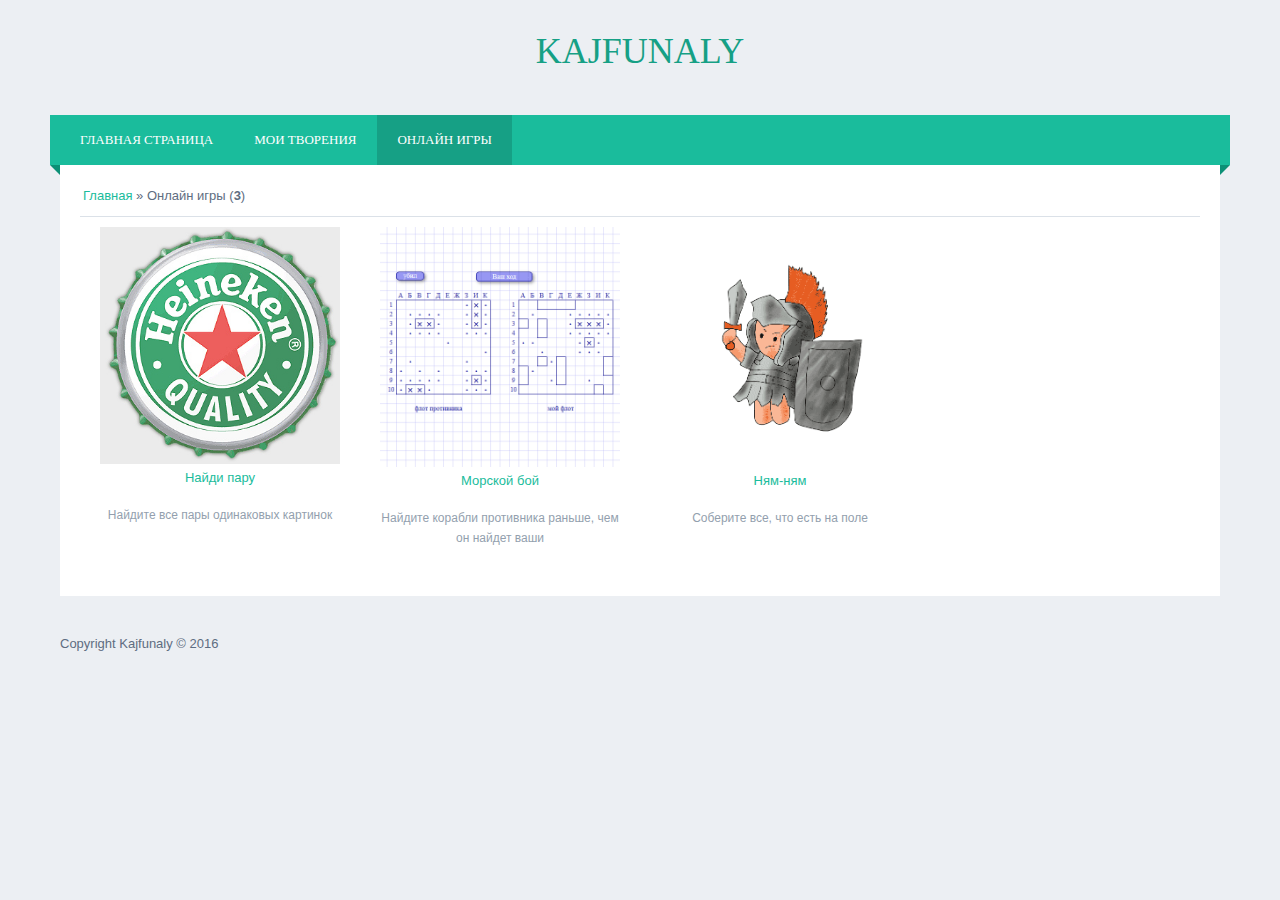
<file: games/index.html>
<!DOCTYPE html>
<html>
<head>
    <meta http-equiv="Content-Type" content="text/html; charset=utf-8"/>
    <meta name="viewport" content="width=device-width,user-scalable=no"/>
    <meta name="keywords" content="kajfunaly, онлайн игры"/>
    <title>Онлайн игры - Kajfunaly</title>
     <link rel='icon' href = '../img/myicon.jpg' type='images/jpg'>
    <link href="../style/globalStyle.css" rel="stylesheet">
</head>
<body>
<header>
    <div class="wrapper">
        <div id="header">
            <div class="head">
                <div id="site-logo">
                    <span class="site">
                        <a href="../index.html" title="Home">Kajfunaly</a>
                    </span>
                </div>
            </div>
            <div class="clr"></div>
            <nav>
                <div id="catmenu">
                    <input type="checkbox" id="hmt" class="check">
                    <label for="hmt">
                        <div class="nav-head over">
                            <div class="icon">
                                <span></span>
                                <span></span>
                                <span></span>
                                <span></span>
                            </div>
                            <a href="#">Navigation</a>
                        </div>
                    </label>
                    <div>
                        <ul>
                            <li>
                                <a href='../index.html'>
                                    <span>Главная страница</span>
                                </a>
                            </li>
                            <li>
                                <a href='../art/index.html'>
                                    <span>Мои творения</span>
                                </a>
                            </li>
                            <li>
                                <a class='ItemA' href='index.html'>
                                    <span>Онлайн игры</span>
                                </a>
                            </li>
                        </ul>
                        <div class="clr"></div>
                    </div>
                </div>
            </nav>
            <div class="clr"></div>
        </div>
    </div>
</header>
<div class="wrapper clrfix">
    <div id="casing">
        <div id="content">
            <section>
                <table>
                    <tr>
                        <td>
                            <a href='../index.html'>Главная</a>
                            &raquo; Онлайн игры (<b>3</b>)
                        </td>
                    </tr>
                </table>
                <hr />
                <div id="allEntries">
                    <ul id="uEntriesList">
                        <li class="uEntryWrap">
                            <div id="entryID1" class="entryBlock">
                                <div>
                                	<div class='imgDiv'>
                                    <a href="pairs.html">
                                        <img alt="" src="img/star.jpg" border="0">
                                    </a>
                                    </div>
                                    <div style="padding:3px 0;">
                                        <a href="pairs.html">Найди пару</a>
                                    </div>
                                    <div class="eDetails">
                                        Найдите все пары одинаковых картинок
                                    </div>
                                </div>
                            </div>
                        </li>
                        <li class="uEntryWrap">
                            <div id="entryID1" class="entryBlock">
                                <div>
                                	<div class='imgDiv'>
                                    <a href="battleship.html">
                                        <img alt="" src="img/battleship.png" border="0">
                                    </a>
                                    </div>
                                    <div style="padding:3px 0;">
                                        <a href="battleship.html">Морской бой</a>
                                    </div>
                                    <div class="eDetails">
                                       Найдите корабли противника раньше, чем он найдет ваши
                                    </div>
                                </div>
                            </div>
                        </li>
                        <li class="uEntryWrap">
                            <div id="entryID1" class="entryBlock">
                                <div>
                                    <div class='imgDiv'>
                                    <a href="njam.html">
                                        <img alt="" src="img/njam.png" border="0">
                                    </a>
                                    </div>
                                    <div style="padding:3px 0;">
                                        <a href="battleship.html">Ням-ням</a>
                                    </div>
                                    <div class="eDetails">
                                       Соберите все, что есть на поле
                                    </div>
                                </div>
                            </div>
                        </li>
                    </ul>
                </div>
            </section>
            <div class="clr"></div>
        </div>

    </div>
</div>
<footer>
    <div id="footer">
        <div class="wrapper">
            <div class="foot">Copyright Kajfunaly &copy; 2016</div>
            <div class="clr"></div>
        </div>
    </div>
</footer>
</body>
</html>
</file>
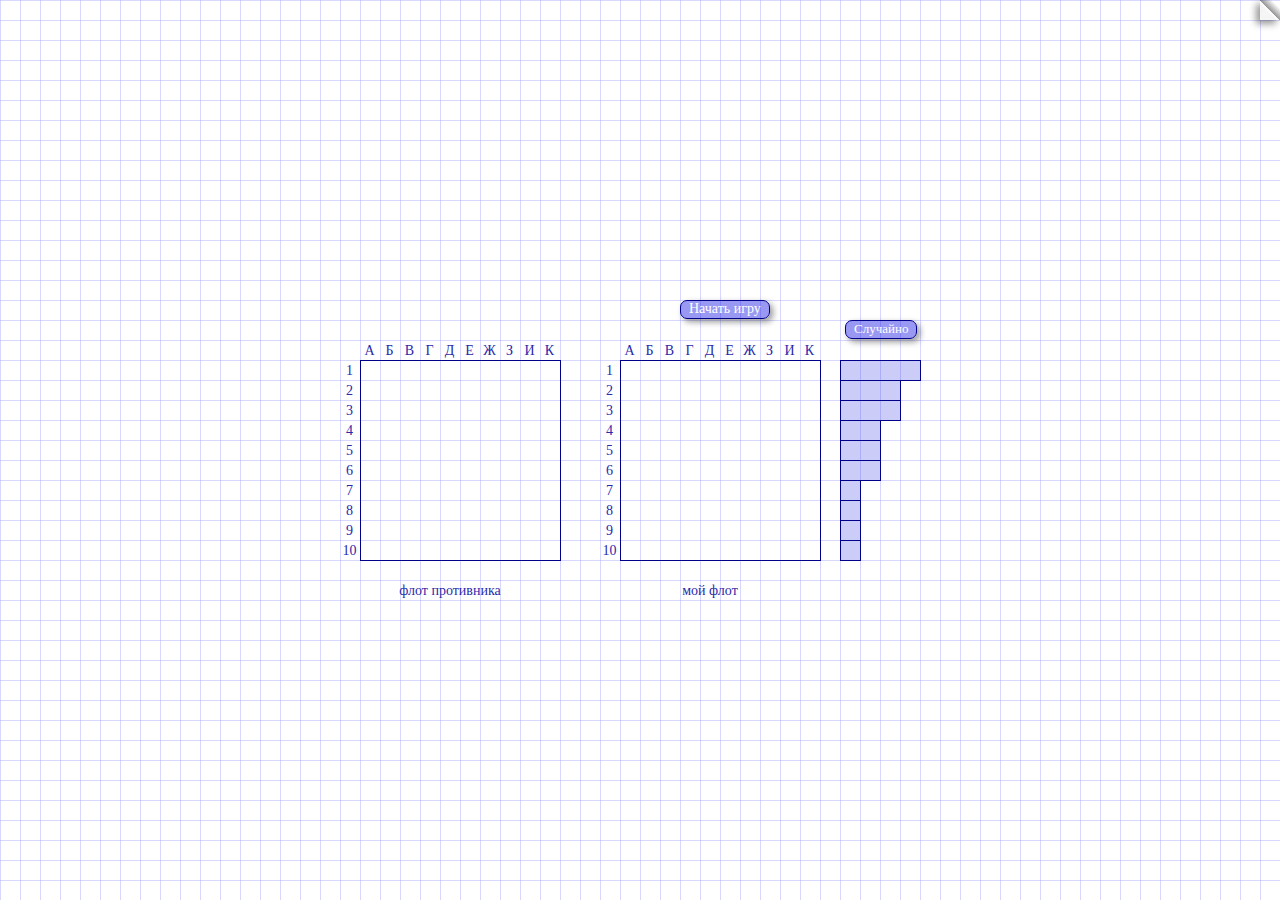
<file: games/battleship.html>
<!DOCTYPE html>
<html>
<head>
    <meta http-equiv="Content-Type" content="text/html; charset=utf-8"/>
    <meta name="viewport" content="width=device-width,user-scalable=no"/>
    <title>Морской бой</title>
    <link rel='icon' sizes="16x16 32x32" href = 'img/battleshipicon.png' type='images/png'>
    <link href="style/battleshipCSS.css" rel="stylesheet">
    <script type = 'text/javascript', src = 'js/battleshipEngine.js'></script>
</head>
<body id='body'>
    <span class='invis'>8)</span>
    <input type="checkbox" id="hmt" class="check">
    <label id ='cross' class="cross" for="hmt">
        <div class='cross1'></div>
        <div class='cross3'></div>
        <div id='cross2' class='cross2'>
            <div class='menu'>
                <div class='newLevel' onclick='newGame()'>Новая игра</div>
                <div class='newLevel' onclick="return location=href='index.html'">Выход</div>
            </div>
        </div>
    </label>
<script type="text/javascript">
var hmt= document.getElementById('hmt');
var cross= document.getElementById('cross');
//cross.ontouchstart= function(e) {
//    e.preventDefault();
//    hmt.checked=!hmt.checked;
//};
var cons = document.createElement("div");
cons.classList.add('cons');
var consPage=document.createElement("div");
var consT=document.createElement("div");
var ok = document.createElement("div");
ok.innerHTML='OK';
ok.classList.add('ok');
ok.onclick=function(){
cons.classList.remove('visible');
};
consPage.appendChild(consT);
consPage.classList.add('consPage');
consPage.appendChild(ok);
cons.appendChild(consPage);
document.body.appendChild(cons);
var body = document.getElementById('body');
var ts = 10;
var amt=10;
var len = [4,3,3,2,2,2,1,1,1,1];
var px=2;
var py=2;
var wc=getWC();
var fleetsArr = drawFleetsArr();
var myFleet;
var fleet1=enemyFleet=new Fleet(ts,fleetsArr,len,'флот противника');
var fleet2=myFleet=new Fleet(ts,fleetsArr,len,'мой флот');
fleet2.fleetArr.classList.add('myFleet');
var buttons=drawButtons(fleetsArr);


</script>
</body>
</html>
</file>
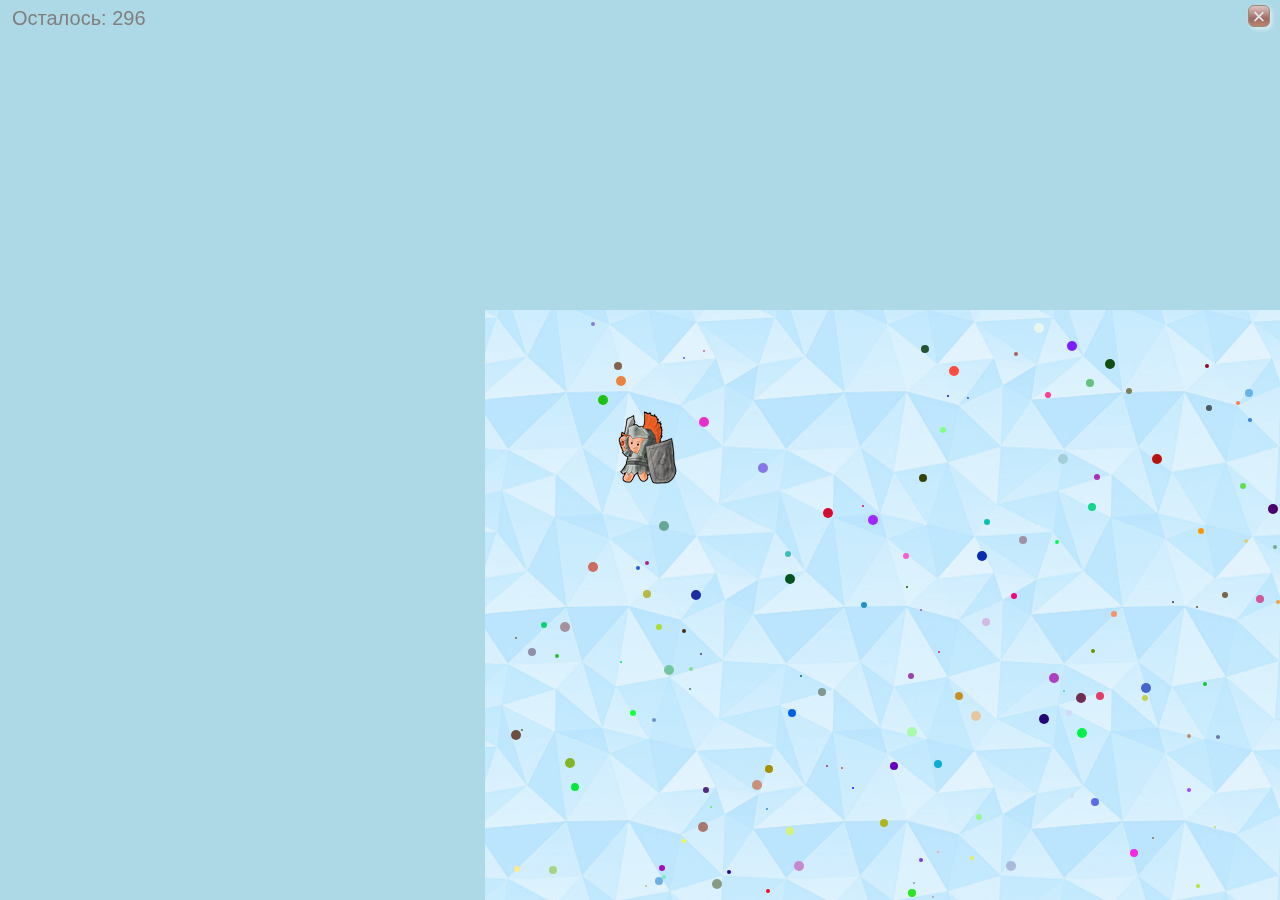
<file: games/njam.html>
<!DOCTYPE html>
<html>
<head>
	<meta http-equiv="Content-Type" content="text/html; charset=utf-8"/>
    <meta name="viewport" content="width=device-width,user-scalable=no"/>
    <meta name="keywords" content="kajfunaly, онлайн игры, найди пару"/>
    <title>Kajfunaly - Ням-ням!</title>
    <link rel='icon' sizes="16x16 32x32" href = 'img/njamicon.png' type='images/png'>
    <script type="text/javascript" src="js/point.js"></script>
</head>
<body>
<style>
	canvas{
		z-index:1!important;
	}
	.cross{
		position:fixed;
		width:22px;
		height:22px;
		top:5px;
		right:10px;
		z-index:2;
		text-align:center;
		border:1px solid #8B592A;
		border-radius:6px;
		background:#EA8677;
		background:-webkit-linear-gradient(bottom, #C94C1B 0%, #9A1F09 36%, #FFB8AC 100%);
		background:-o-linear-gradient(bottom, #C94C1B 0%, #9A1F09 36%, #FFB8AC 100%);
		background:linear-gradient(to top, #C94C1B 0%, #9A1F09 36%, #FFB8AC 100%);
		box-shadow:2px 2px 5px;
		opacity:0.6;
		margin:0;
		-moz-box-sizing:border-box;
    	-webkit-box-sizing:border-box;
    	box-sizing:border-box;
    	color:white;
		font-family: Arial, Helvetica, sans-serif;
		font-size:22px;
		line-height: 0.5em;
		padding-top: 5px;
	}
	.cross:hover{
		opacity:1;
		cursor:pointer;
	}
 </style>
	<script type="text/javascript">
		var cross=document.createElement('div');
		cross.innerHTML='&times';
		cross.classList.add('cross');
		document.body.appendChild(cross);
		cross.onclick=cross.ontouchstart=function(){
			return location=href='index.html'
		};
		var js = new PointJS('2d',400,300,{backgroundColor:'#ADD8E6'});
		var game = js.game;
		var system = js.system;
		var tiles = js.tiles;
		var ms = js.mouseControl;
		var touch = js.touchControl;
		var v2d = js.vector.v2d;
		var p = js.vector.point;
		var log = system.log;
		var random = js.math.random;
		var randomColor = js.colors.randomColor;
		var wh = system.getWH();
		var camera = js.camera;

		system.initFullPage();
		ms.initMouseControl();
		touch.initTouchControl();
		var bg = game.newBackgroundObject({
			x:0,
			y:0,
			w:1112/4,
			h:858/4,
			countX:4,
			countY:4,
			file: 'img/bg3.jpg'
		})
		var crops = [];
        var num = 300;
        for (var n = 0; n < num; n++){
            crops[n] = game.newCircleObject({
                radius:random(1,5),
                x:random(10,bg.w*bg.countX-10),
                y:random(10,bg.h*bg.countY-10),
                fillColor: randomColor(0,255),
            });
        }
		var player = game.newAnimationObject({
			animation: tiles.newImage('img/anim2.png').getAnimation(0,0,440/4,80,4),
			x:100,
			y:100,
			w:110,
			h:80,
			delay:6
		});
		var fx = 0;
		var fy = 0;
		var vse = 0;
		var t = game.newTextObject({
			size: 20,
			text: 'Осталось: ' + num,
			color:'grey'
		})
		game.newLoop('njam',function(){
			game.clear();
			if (crops.length==0 && vse==0){
				alert('Поздравляю!');
				vse = 1;
			}
			bg.draw();
			for (var n in crops){
				crops[n].draw();
			}
			if (touch.isDown())
				var lenx = touch.getPosition().x - player.getPositionC().x
			else if (ms.isDown('LEFT'))
				var lenx = ms.getPosition().x - player.getPositionC().x;
			if (ms.isPress('LEFT')||touch.isPress()){
				fy = 0;
				if (lenx>0)
					fx = 1;
				else
					fx = 0;
			}
			if ((ms.isDown('LEFT')||touch.isDown())&&(lenx>3||lenx<-3)){
				if (lenx > 0){
					if (fx=1)
						fy=0;
					else
						fy=1;
					}
				else {
					if (fx=1)
						fy=1;
					else
						fy=0;
				}
				if (ms.isDown('LEFT'))
					player.rotate(ms.getPosition());
				else
					player.rotate(touch.getPosition());
				player.moveAngle(4);
				player.setFlip(fx,fy);
				player.draw();
			}
			else {
				player.setFlip(fx,fy);
				player.drawFrame(player.frame);
			}
			for (var n in crops){
				var dist = crops[n].getDistanceC(player.getPosition(1));
				if (dist<60){
					crops[n].moveTimeC(player.getPosition(1),40);
			 		if (dist<30){
						crops.splice(n,1);
						num--;
					}
				}
			}
			t.setPositionS(p(10,10));
			t.text = 'Осталось: ' +num;
			t.draw();
			camera.setPositionC(player.getPosition(1));
		});
		game.setLoop('njam');
		game.start();
	</script>
</body>
</html>
</file>
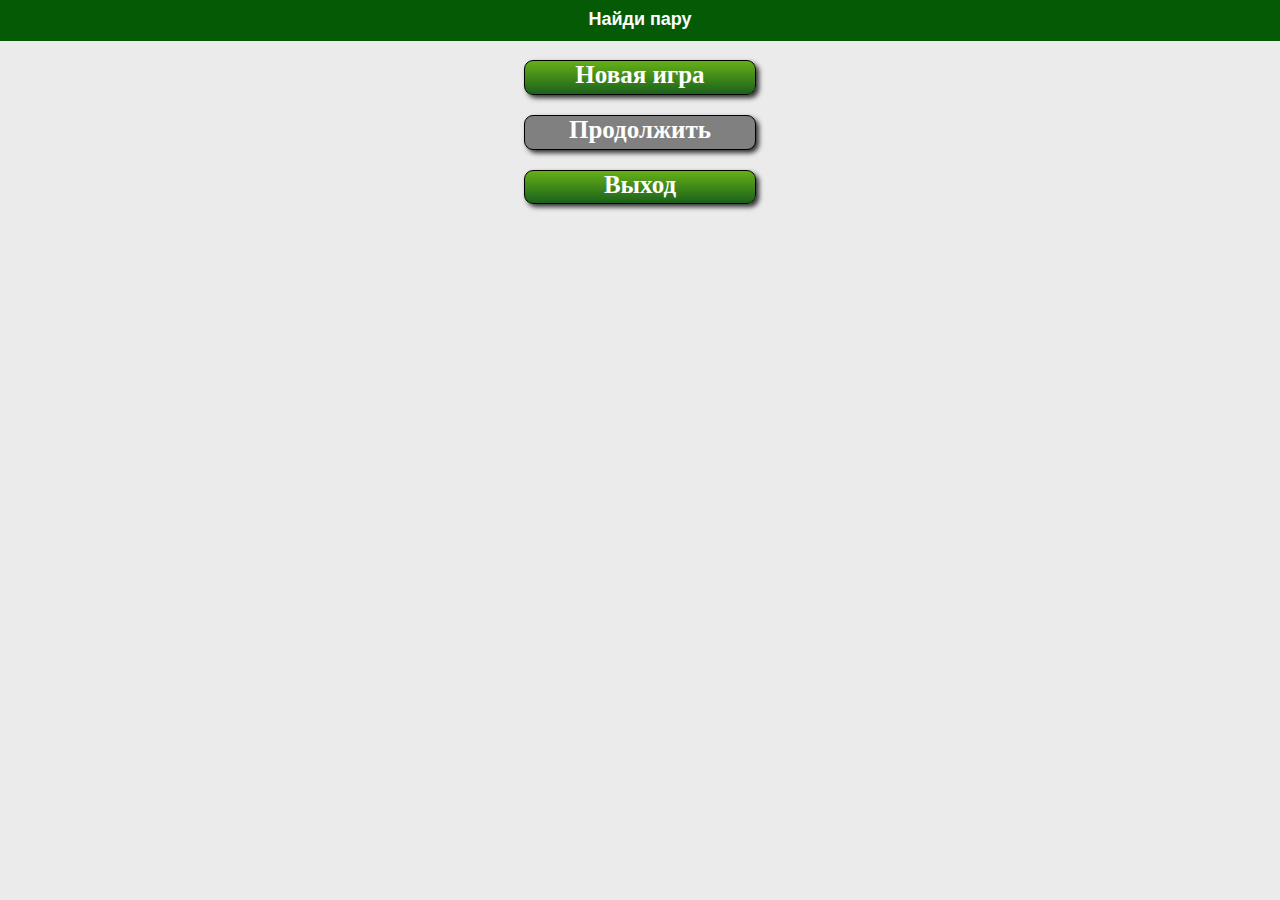
<file: games/pairs.html>
<!DOCTYPE html>
<html>
<head>
    <meta http-equiv="Content-Type" content="text/html; charset=utf-8"/>
    <meta name="viewport" content="width=device-width,user-scalable=no"/>
    <meta name="keywords" content="kajfunaly, онлайн игры, найди пару"/>
    <title>Kajfunaly - Найди пару</title>
    <link rel='icon' sizes="16x16 32x32" href = 'img/pareicon.png' type='images/png'>
    <link href="style/pareCSS.css" rel="stylesheet">
    <script type = 'text/javascript', src = 'js/pareEngine.js'></script>
</head>
<body>
    <div id='menu' class='menu'>
    	<div class = 'header'>Найди пару</div>
        <div class='form'>
            <div id='newLevel' class='button'>Новая&nbsp;игра</div>
            <div id='contin' class='button'>Продолжить</div>
            <div id='exit' class='button'>Выход</div>
        </div>
    </div>
    <div id='nextL' class='nextLevel'>
    	<div id = 'text'>Поздравляю! Попыток:&nbsp;</div>
        <div class='form'>
            <div id='repeat' class='button'>Повторить</div>
            <div id='next' class='button'>Продолжить</div>
        </div>
    </div>
    <input type="checkbox" id="hmt" class="check">
    <label class="cross" for="hmt">&equiv;</label>
    <div class='btn-menu'>
        <div class='form'>
            <div id ='gomenu' class='button'>Меню</div>
            <div id='restart' class='button'>Заново</div>
            <div id='exit2' class='button'>Выход</div>
        </div>
    </div>
    <div class ='preloadedImages photo'></div>
    <div class ='preloadedImages bottle'></div>
<script type="text/javascript">
    var lev1;
    var lev;
    var menu = document.getElementById('menu');
    var newLevel = document.getElementById('newLevel');
    newLevel.onclick=newLevel.ontouchstart=function(e){
    	e.preventDefault();
    	if (lev1) {
            lev1.removeLev();
        }
        startLev(1);
        menu.style.display='none';
    };
    var contin = document.getElementById('contin');
    if (window.localStorage&&localStorage.lev){
    	lev=+localStorage.lev;
        contin.onclick=contin.ontouchstart=function(e){
            e.preventDefault();
            if (lev1===undefined)
                startLev(lev);
            menu.style.display='none';
        };
    }
    else
        contin.style.background='grey';
    var exit = document.getElementById('exit');
    var nextL = document.getElementById("nextL");
    var text = document.getElementById("text");
    var rep = document.getElementById("repeat");
    var next = document.getElementById("next");
    next.onclick=next.ontouchstart=function(e){
        e.preventDefault();
       	if (lev1.lev==cntLev)
            lev=lev1.randLev;
        else
            lev=lev1.lev+1;
        lev1.removeLev();
        startLev(lev);
        nextL.style.display='none';
    };
    var hmt= document.getElementById('hmt');
    hmt.onchange=function(){
        if (lev1.start&&lev1.pause==0)
            lev1.pause=Date.now();
        }
    var gomenu = document.getElementById('gomenu');
    gomenu.onclick=gomenu.ontouchstart=function(e){
        e.preventDefault();
    	hmt.checked=false;
        menu.style.display='block';
    }
    var rep2= document.getElementById('restart');
    rep.onclick=rep2.onclick=rep.ontouchstart=rep2.ontouchstart=function(e){
    	e.preventDefault();
    	hmt.checked=false;
       	lev1.removeLev();
        startLev(lev1.lev);
        nextL.style.display='none';
    };
    var exit2 = document.getElementById('exit2');
    exit.onclick=exit2.onclick=exit.ontouchstart=exit2.ontouchstart=function(e){
    	e.preventDefault();
        return location=href='index.html';
    };
    window.onresize=function(){
        if(lev1) lev1.resize();
    };
//8
    var map11=[
           [7,0,7],
             [0],
        [8,0,0,0,8],
        [8,7.5,7.5,8],
             [0]
    ];
//12
    var map12=[
         [3.5,1,1,3.5],
        [0.5,0,0,0,0.5],
        [0.5,0,0,0,0.5],
         [3.5,0,0,3.5],
             [1,1]
    ];
//14
    var map13=[
        [3,3,3,0,0,0,0,0,0],
             [3,0,0,0],
        [0,0,0,3,0,0,0,0,3],
         [0,0,0,3,0,0,0,3],
          [0,0,0,3,3,3,3],
       [0,0,0,2.5,0,0,0,2.5],
                [0]
    ];
//14
    var map14=[
            [4],
        [0,4,4,0],
        [4,0,0,4],
        [4,0,0,0],
        [0,4,4,0],
        [0,0,0,4],
        [4,0,0,4],
        [0,4,4,0],
           [4]
    ];
//16
    var map15=[
        [0,0.5,0.5,0],
        [0,1,0,0,1,0],
      [0,1,0,0,0.5,1,0],
      [0,1,0.5,1,0,0,0],
       [0,1,0,0,0,0,0],
     [0,1,0.5,0.5,0.5,1],
            [0,0]
    ];
//20
    var map21=[
        [5,5,5,5,5,5],
        [5,0,0,0,0,5],
        [5,0,0,0,0,5],
        [5,5,5,5,5,5],
          [5,0,0,5],
          [5,0,0,5]
    ];
//26
    var map22=[
        [1,1,0,1,1],
        [1,1,0,1,1],
        [1,1,1,1,1],
        [1,1,1,1,1],
        [1,1,0,1,1],
        [1,1,0,1,1]
    ];
//26
    var map23=[
        [1,0,1,1,1,0,1,1,1],
        [1,0,0,0,1,0,0,0,1],
        [1,0,1,1,1,0,0,1,1],
        [1,0,1,0,0,0,0,0,1],
        [1,0,1,1,1,0,1,1,1]
    ];
//28
    var map24=[
       [0,0,3,3,3,3,3,3,3,3,3],
        [0,0,3,3,3,3,3,3,3,3],
           [3,3,3,3,0,0,0],
          [3,3,0,3,0,0,0,0],
         [3,3,0,0,0,0,0,0,0],
        [3,3,0,0,0,0,0,0,0,0]
    ];
//28
    var map25=[
        [1,1,1,0,0,1,0,1,0,0,1,0,1],
        [0,1,0,0,1,1,1,1,1,0,1,0,1],
        [0,1,0,0,0,1,1,1,0,0,1,0,1],
        [1,1,1,0,0,0,1,0,0,0,1,1,1]
    ];
//32
    var map31=[
                [1],
           [0,0,1,1,0,0],
         [1,1,1,1,1,1,1,1],
         [0,1,1,1,1,1,1,0],
         [0,0,1,1,1,1,0,0],
            [1,1,1,1,1],
         [0,1,1,0,0,1,1,0],
          [1,0,0,0,0,0,1]
    ];
//32
    var map32=[
        [0,1,1,0,0,0,1,1,0],
        [1,1,1,1,0,1,1,1,1],
        [1,1,1,1,1,1,1,1,1],
        [0,1,1,1,1,1,1,1,0],
        [0,0,0,1,1,1,0,0,0],
        [0,0,0,0,1,0,0,0,0]
    ];
//34
    var map33=[
          [0,3,3,3,3,3,0],
          [3,3,3,3,3,3,3],
         [3,0,0,3,3,0,0,3],
        [3,2.5,3,3,3,2.5,3],
           [2.5,3,3,2.5],
           [2.5,0,0,2.5],
           [2.5,0,0,2.5],
            [2.5,0,2.5],
                [3]
    ];
//38
    var map34=[
        [1,1,0,0,1,1,0,1,1,0,1,1,0],
        [1,0,1,0,1,0,0,1,0,0,1,0,1],
        [1,1,0,0,1,1,0,1,1,0,1,1,0],
        [1,0,1,0,1,0,0,1,0,0,1,0,1],
        [1,1,0,0,1,1,0,1,1,0,1,0,1]
    ];
//40
    var map35=[
      [0,0,1,1,0,0.5],
      [0,0,1,1,0,0],
          [1,1],
          [1,1],
         [1,1,1],
        [1,1,1,1],
        [1,1,1,1],
        [1,1,1,1],
        [1,1,1,1],
        [1,1,1,1],
        [1,1,1,1],
        [1,1,1,1],
    ];
    var map=[
        map11,map12,map13,map14,map15,
        map21,map22,map23,map24,map25,
        map31,map32,map33,map34,map35
    ];
    var cntLev=map.length;
    var name=[
        'смайлик','круг','тележка','доллар','е',
        'экран','Н','123','пистолет','IvU',
        'звезда','сердце','крик','beer','бутылка'
    ];
    var photo1=[
        [],
        ['url(img/Bottle.png) no-repeat center','70%'],
        ['url(img/1864.jpg) no-repeat center 18%','70%'],
        ['url(img/HeiCan.png) no-repeat 76% 20%','38%']
    ];
    var photo=[
        '',1,3,'','',
        2,'','','','',
        '','','','',''
    ];
    var bg1=['photo','bottle'];
    var bg=[
        1,0,1,0,1,
        0,1,0,1,0,
        0,0,1,1,0
    ];
    var count1=[
        [0,10],[0,20],[10,20],[0,27],[20,36]
    ];
    var count=[
        [4,0],[6,3],[7,2],[7,3],[8,2],
        [10,3],[13,1],[13,3],[14,1],[14,3],
        [16,3],[16,3],[17,1],[18,1],[20,3]
    ];
    var diff=[
        'легкий','легкий','легкий','легкий','легкий',
        'средний','средний','средний','средний','средний',
        'сложный','сложный','сложный','сложный','сложный'
    ];
    var ang=[
        'rd','rd','sq','rd','rd',
        'sq','rd','sq','sq','sq',
        'rd','rd','sq','rd','rd'
    ];
</script>
</body>
</html>
</file>
<file: style/globalStyle.css>
header, nav, footer, section {display:block;}
img,object,iframe,audio,video,table {max-width:100%;}
body {
    background:#eceff3;
    margin:0;
    padding:0;
    font-family:Tahoma,Geneva,sans-serif;
    font-size:13px;
    color:#5e6d81;
}
img,form {border:0;margin:0;}
a,input {outline:none;}
a {
    color:#1abc9c;
    text-decoration:none;
}
a:hover {text-decoration:underline;}
h1,h2, h3, h4, h5, h6 {
    font-weight:normal;
    margin:5px 0;
    padding:0;
}
h1 {font-size:26px;}
h2 {font-size:21px;}
h3 {font-size:19px;}
h4 {font-size:17px;}
h5 {font-size:15px;}
h6 {font-size:13px;}
ul {list-style:none;}
hr {
    clear:both;
    border:none;
    border-bottom:1px solid #dbe1e8;
    padding:10px 0 0;
    margin:0 0 10px;
}
iframe, object, embed {max-width: 100%;}
.clr {clear:both;}
.clrfix:after {
    content:".";
    clear:both;
    display:block;
    height:0;
    font-size:0;
    visibility:hidden
}
.wrapper {
    margin:0 auto;
    padding:0 10px;
    -moz-box-sizing:border-box;
    -webkit-box-sizing:border-box;
    box-sizing:border-box;
}
.site a,#catmenu li a {
    -webkit-transition:all 0.15s ease-out;
    -moz-transition:all 0.15s ease-out;
    -ms-transition:all 0.15s ease-out;
    -o-transition:all 0.15s ease-out;
    transition:all 0.15s ease-out
}
#header {
    padding:30px 0 0;}
.head {
    text-align: center;
    width:100%;
    padding:0 0 33px;
}
.site {
    word-wrap: break-word;
    -ms-word-break: break-word;
    word-break: break-word;
    display: inline-block;
}
.site,.site a {
    font-size:36px;
    text-transform:uppercase;
    color:#16A085;
    font-family: 'Times New Roman', Times, serif;
}
.site a:hover {
    text-decoration:none;
    color:#f27935;
}
#catmenu {
    background:#1abc9c;
    position:relative;
    width:100%;
    padding:0 10px;
    margin:10px 0 0 -10px;
}
#catmenu:before,#catmenu:after {
    content:'';
    width:0;
    display:block;
    position:absolute;
    bottom:-10px;
    height:0;
    border-top:10px solid #0c9076;
    border-left:10px solid transparent;
}
#catmenu:before {left:0;}
#catmenu:after {right:0;}
#catmenu:after {
    border-left:none;
    border-right:10px solid transparent;
}
#catmenu ul,#catmenu li {
    padding:0;
    margin:0;
    list-style:none;
}
#catmenu li {
    padding:0 1px 0 0;
    float:left;
}
#catmenu li a {
    display:inline-block;
    height:50px;
    line-height:50px;
    padding:0 20px;
    text-transform:uppercase;
    font-size:13px;
    color:#fff;
    font-family: Tahoma,Geneva,sans-serif;
    font-family: 'Times New Roman', Times, serif;
}
#catmenu li a:hover,#catmenu li a.ItemA {
    color:#fff;
    background:#16a085;
    text-decoration:none;
}
.check{
    display:none;
}
.nav-head {display:none;}
.nav-head {
    padding:12px 20px;
    position:relative;
    font-size:25px;
    line-height:normal;
    text-transform:uppercase;
    color:#fff;
    cursor:pointer;
    background:#1abc9c;
    font-family:Tahoma,Geneva,sans-serif;
}
.nav-head a {
    color:#fff;
    text-decoration:none;
}
.nav-head .icon {
    position:absolute;
    width:40px;
    right:20px;
    top:14px;
}
.nav-head .icon span {
    display:block;
    height:4px;
    background:#fff;
    margin:2px 0 0;
}
#footer {
    padding:40px 0;
}
.foot {
    float: left;
    width:100%;
}
#content {
    float:left;
    width:100%;
    background:#fff;
    padding:20px;
    -moz-box-sizing:border-box;
    -webkit-box-sizing:border-box;
    box-sizing:border-box;
}
#uEntriesList {
    margin: 0;
    padding: 0;
    list-style: none;
    border-collapse: collapse;
    display:block;
}
#uEntriesList .uEntryWrap {
	float:left;
    width:25%;
    padding:0 20px 20px;
    -moz-box-sizing:border-box;
    -webkit-box-sizing:border-box;
    box-sizing:border-box;
}
#uEntriesList .entryBlock{
	position:relative;
    display:block!important;
}
.entryBlock>div{
    text-align:center;
}
.entryBlock .imgDiv{

}
.entryBlock img{

}
.casing table{
    border:0;
    cellpadding:0;
    cellspacing:0;
    width:100%;
}
.casing td{
    width="80%";
}

#uEntriesList .uphoto {
    width:auto;
    display:block;
    margin:0;
}
#uEntriesList .photo-title {
    height:40px;
    line-height:40px;
    overflow:hidden;
    white-space:normal;
    display:block;
    text-align:center;
    margin-bottom:-5px;
    font-weight:bold;
}
#uEntriesList .photo-block {
    display:block;
    font-family:Tahoma,Geneva,sans-serif;
    font-weight:normal;
    padding:10px;
    -moz-border-radius:0;
    -webkit-border-radius:0;
    border-radius:0;
    -moz-box-shadow:none;
    -webkit-box-shadow:none;
    box-shadow:none;
}
#uEntriesList .ph-wrap,#uEntriesList .ph-tc {
    height:100%;
    width:100%;
    display:block;
    overflow:hidden;
}
#uEntriesList .ph-wrap img {
    display:block;
    padding:0;margin:0;
    border:none;
width:100%;
}
#uEntriesList .ph-data {
    position:relative;
    top:50%;
    margin:-22px 0 0;
}

.eDetails {
    clear:both;
    font-size:12px;
    padding:7px 0!important;
    color:#939fae;
    margin:10px 0 0;
    line-height:170%;
}



/***** Standard 1200px *****/
.wrapper {width:1180px;}
/***** Standard 960px *****/
@media only screen and (max-width:1200px) {
    .wrapper {width:auto;}
}
@media only screen and (max-width: 960px) {
    .head, foot {
        float:none;
        width:auto;
        text-align:center;
        padding:10px 20px;
    }
    .site,.site a {
        font-size:32px;
    }
    #footer {padding:20px 0;}
    .foot {padding-bottom:0;}
    #content {
        float:none;
        width:auto;
    }
    #catmenu {
        text-align:left;
        line-height:normal;
    }
    #catmenu ul {
        display:none;
        background:#1abc9c;
        padding:20px;
        margin:1px 0 0;
    }
    #catmenu li {
        float:none;
        padding:9px 0;
        border-bottom:1px solid #eceff3;
    }
    #catmenu li:first-child a {padding-top:0;}
    #catmenu li a {
        height:auto;
        line-height:normal;
        padding:0;
        font-family:Tahoma,Geneva,sans-serif;
    }
    #catmenu li a:hover,#catmenu li a.ItemA {
        background:none;
        font-weight:bold;
    }
    .nav-head {display:block;}
    .check:checked ~div>ul{
        display:block!important;
    }
    #uEntriesList .uEntryWrap {
        width:50%!important;
    }
}
@media only screen and (max-width: 640px){
    .site,.site a {font-size:28px;}
    #uEntriesList .uEntryWrap {
        width:50%!important;
    }
}
@media only screen and (max-width: 480px) {
    .site,.site a {font-size:24px;}
    #uEntriesList .uEntryWrap {
        width:100%!important;
    }
}
@media only screen and (max-width: 360px) {
    .site,.site a {font-size:22px;}
    .nav-head {
        font-size:19px;
        padding:13px 15px;
    }
    .nav-head .icon {
        position:absolute;
        width:40px;
        right:20px;
        top:12px;
    }
}
@media only screen and (min-width: 961px){

}
</file>
<file: games/style/battleshipCSS.css>
#body {
    margin: 0px;
    padding: 0px;
    background-image: -webkit-linear-gradient(#B2B2FF, transparent 1px),
                    -webkit-linear-gradient(left, #B2B2FF, transparent 1px);
    background-image: -moz-linear-gradient(#B2B2FF, transparent 1px),
                    -moz-linear-gradient(left, #B2B2FF, transparent 1px);
    background-image: -o-linear-gradient(#B2B2FF, transparent 1px),
                    -o-linear-gradient(left, #B2B2FF, transparent 1px);
    background-image: linear-gradient(#B2B2FF, transparent 1px),
                    linear-gradient(90deg, #B2B2FF, transparent 1px);
    background-image: -ms-linear-gradient(top, #B2B2FF 1px, transparent 1.1px),
                    -ms-linear-gradient(left, #B2B2FF 1px, transparent 1.1px);
    background-size: 20px 20px;
    background-position: left top;
    -khtml-user-select: none;
    -ms-user-select: none;
    -webkit-user-select: none;
    -moz-user-select: none;
    user-select: none;
    -webkit-tap-highlight-color: rgba(0,0,0,0);
    -webkit-touch-callout: none;
    tap-highlight-color: rgba(0, 0, 0, 0);
    cursor:default;
    font-family: 'Times New Roman', Times, serif;
    font-size: 14px;
}
.invis{
    opacity: 0;
}
.cons{
    position:absolute;
    z-index:20;
    width:100%;
    height:100%;
    margin:0%;
    display:none;
    text-align:center;
    text-shadow:2px 2px 4px white;
    background-color: rgba(220,220,235,0.25);
}
.consPage{
	display:inline-block;
	position:relative;
	background-color:white;
    background-position: left top;
    width:90%;
    max-width:230px;
    min-height: 130px;
    margin:0 auto;
    top:18%;
    text-align:center;
    font-size: 14px;
    padding:30px 20px 0;
    -moz-box-sizing:border-box;
    -webkit-box-sizing:border-box;
    box-sizing:border-box;
}
.consPage{
    background: -o-linear-gradient(bottom right, #EFEFFF, #EFEFFF 10%, #E5E5FF);
    background: -webkit-gradient(linear, 0% 20%, 0% 92%, from(#EFEFFF), to(#E5E5FF), color-stop(.1,#EFEFFF));
    background: -moz-linear-gradient(0 0 270deg, #EFEFFF, #EFEFFF 10%, #E5E5FF);
    background: linear-gradient(0 0 270deg, #EFEFFF, #EFEFFF 10%, #E5E5FF);
    background: -ms-linear-gradient(bottom right, #EFEFFF, #EFEFFF 10%, #E5E5FF);
    border-top: 1px solid #ccc;
    border-right: 1px solid #ccc;
    border-left: 1px solid #ccc;
    -webkit-box-shadow: 0px 0px 12px rgba(0, 0, 0, 0.2);
    -moz-box-shadow: 0px 0px 12px rgba(0, 0, 0, 0.2);
    box-shadow: 0px 0px 12px rgba(0, 0, 0, 0.2);
}
.consPage:before{
    content: '';
    position:absolute;
    left:0;
    top:0;
    width: 110px;
    height: 20px;
    border-left: 1px dashed rgba(0, 0, 0, 0.1);
    border-right: 1px dashed rgba(0, 0, 0, 0.1);
    background: rgba(0, 0, 0, 0.1);
    background: -o-linear-gradient(left, rgba(0,0,0,0.0), rgba(0,0,0,0.1) 50%, rgba(0,0,0,0.0));
    background: -webkit-gradient(linear, 555% 20%, 0% 92%, from(rgba(0, 0, 0, 0.1)), to(rgba(0, 0, 0, 0.0)), color-stop(.1,rgba(0, 0, 0, 0.2)));
    background: -moz-linear-gradient(555% 0 180deg, rgba(0,0,0,0.1), rgba(0,0,0,0.2) 10%, rgba(0,0,0,0.0));
    background: -ms-linear-gradient(left, rgba(0,0,0,0.0), rgba(0,0,0,0.1) 50%, rgba(0,0,0,0.0));
    border-top: 1px solid #ccc;
    -webkit-box-shadow: 0px 0px 12px rgba(0, 0, 0, 0.2);
    -moz-box-shadow: 0px 0px 12px rgba(0, 0, 0, 0.2);
    box-shadow: 0px 0px 12px rgba(0, 0, 0, 0.2);
    -webkit-transform:translate(-45px,7px)
    skew(10deg,10deg)
    rotate(-50deg);
    -moz-transform:translate(-45px,7px)
    skew(10deg,10deg)
    rotate(-50deg);
    -o-transform:translate(-45px,7px)
    skew(10deg,10deg)
    rotate(-50deg);
    transform:translate(-45px,7px)
    skew(10deg,10deg)
    rotate(-50deg);
}
.consPage:after{
    content: '';
    position:absolute;
    right:0;
    bottom:0;
    width: 110px;
    height: 20px;
    background: rgba(0, 0, 0, 0.1);
   background: -o-linear-gradient(left, rgba(0,0,0,0.0), rgba(0,0,0,0.1) 50%, rgba(0,0,0,0.0));
    background: -webkit-gradient(linear, 555% 20%, 0% 92%, from(rgba(0, 0, 0, 0.1)), to(rgba(0, 0, 0, 0.0)), color-stop(.1,rgba(0, 0, 0, 0.2)));
    background: -moz-linear-gradient(555% 0 180deg, rgba(0,0,0,0.1), rgba(0,0,0,0.2) 10%, rgba(0,0,0,0.0));
    background: -ms-linear-gradient(left, rgba(0,0,0,0.0), rgba(0,0,0,0.1) 50%, rgba(0,0,0,0.0));
    border-left: 1px dashed rgba(0, 0, 0, 0.1);
    border-right: 1px dashed rgba(0, 0, 0, 0.1);
    -webkit-box-shadow: 0px 0px 12px rgba(0, 0, 0, 0.2);
    -moz-box-shadow: 0px 0px 12px rgba(0, 0, 0, 0.2);
    box-shadow: 0px 0px 12px rgba(0, 0, 0, 0.2);
    -webkit-transform: translate(45px,-7px)
    skew(10deg,10deg)
    rotate(-50deg);
    -moz-transform: translate(45px,-7px)
    skew(10deg,10deg)
    rotate(-50deg);
    -o-transform: translate(45px,-7px)
    skew(10deg,10deg)
    rotate(-50deg);
    transform: translate(45px,-7px)
    skew(10deg,10deg)
    rotate(-50deg)
}
.cons.visible{
    display:block;
}
.ok{
	position:relative;
	display:inline-block;
	border:1px solid #00008A;
	padding:2px 5px;
	line-height:1.1em;
	margin-top:35px;
	margin-bottom:20px;
    cursor:pointer;
}
.ok:hover{
    background-color: #EBEBFF;
}
.ok:active{

}
.check{
    display:none;
}

.cross, .cross>div{
	position:fixed;
	z-index:10;
	right:0;
	top:0;
    width:20px;
    height:20px;
    -webkit-transition: width 1s, height 1s, z-index 1s;
            -moz-transition: width 1s, height 1s, z-index 1s;
            -o-transition: width 1s, height 1s, z-index 1s;
    transition:width 1s, height 1s, z-index 1s;
    cursor: pointer;
}
.cross{
    width:30px;
    height:30px;
}
.cross .cross1{
	background-image:-webkit-linear-gradient(bottom left, rgb(245,245,245) 40%, white 45%, rgb(230,230,230) 50%, rgba(0,0,0,.4) 50%, transparent 80%);
	background-image:-moz-linear-gradient(bottom left, rgb(245,245,245) 40%, white 45%, rgb(230,230,230) 50%, rgba(0,0,0,.4) 50%, transparent 80%);
	background-image:-o-linear-gradient(bottom left, rgb(245,245,245) 40%, white 45%, rgb(230,230,230) 50%, rgba(0,0,0,.4) 50%, transparent 80%);
	background-image:linear-gradient(to top right, rgb(245,245,245) 40%, white 45%, rgb(230,230,230) 50%, rgba(0,0,0,.4) 50%, transparent 80%);
	background-image:-ms-linear-gradient(bottom left, rgb(245,245,245) 40%, white 45%, rgb(230,230,230) 50%, rgba(0,0,0,.4) 50%, transparent 80%);
	}
.cross .cross2{
	z-index:7;
	background:transparent;
	box-shadow: -4px 4px 7px rgba(0,0,0,.4);
	overflow:hidden;
}
.cross .cross3{
	z-index:5;
	background-image: -webkit-linear-gradient(#B2B2FF, transparent 1px),
                    -webkit-linear-gradient(left, #B2B2FF, transparent 1px);
    background-image: -moz-linear-gradient(#B2B2FF, transparent 1px),
                    -moz-linear-gradient(left, #B2B2FF, transparent 1px);
    background-image: -o-linear-gradient(#B2B2FF, transparent 1px),
                    -o-linear-gradient(left, #B2B2FF, transparent 1px);
    background-image: linear-gradient(#B2B2FF, transparent 1px),
                    linear-gradient(90deg, #B2B2FF, transparent 1px);
    background-image: -ms-linear-gradient(top, #B2B2FF 1px, transparent 1.1px),
                    -ms-linear-gradient(left, #B2B2FF 1px, transparent 1.1px);
	background-color:white;
	background-size: 20px 20px;
    background-position: right top;
}
.check:checked ~.cross>.cross2{
	z-index:11;
}
.check:checked ~.cross>div{
    width:250px;
    height:250px;
}
.cross2 .menu{
    position:absolute;
    display:block;
    right:20px;
}
.newLevel{
    display:block;
    margin-top: 20px;
    text-align:center;
    height:20px;
    line-height:1.2em;
    width:80px;
    border: 1px solid #00008A;
    -moz-box-sizing:border-box;
    -webkit-box-sizing:border-box;
    box-sizing:border-box;
    color: #2A2AAA;
    padding-bottom: 1px;
    cursor: pointer;
}
.newLevel:hover{
    background-color: #EBEBFF;
}
.newLevel:active{

}
.clr {clear:both;}
.fleetsArr{
    float: left;
}
.fleetArr{
    float: left;
    margin-right: 40px;
    margin-top: 40px;
    margin-bottom: 0px;
    text-align: center;
    color: #2A2AAA;
    font-size: 14px;
    line-height: 1.5em;
    height:260px;
}
.fleetArr .let{
    margin-left: 20px;
}
.fleetArr .num{
    margin-top: 20px;
}
.fleetArr .fleet{
    position: absolute;
    margin-left: 20px;
    border-collapse: collapse;
    border: 1px solid #00008A;
    -moz-box-sizing:border-box;
    -webkit-box-sizing:border-box;
    box-sizing:border-box;
    cursor:pointer;
}
.fleetArr:not(.myFleet) .cell:hover:not(.miss):not(.hit) {
    border-radius: 50%;
    background-color: #EBEBFF;
}
.fleetArr .fleetName{
    margin-top: 240px;
}
.cell{
    float: left;
    width: 20px;
    height: 20px;
    -moz-box-sizing:border-box;
    -webkit-box-sizing:border-box;
    box-sizing:border-box;
    -webkit-transition: top 0.2s, left 0.2s;
            -moz-transition: top 0.2s, left 0.2s;
            -o-transition: top 0.2s, left 0.2s;
    transition:top 0.2s, left 0.2s;
    padding-right: 1px;
    padding-bottom: 1px;
    background-clip: content-box;
}
.cell.lastCellX{padding-right: 0;}
.cell.lastCellY{padding-bottom: 0;}
.cell.miss{
    font-family:Arial, sans-serif;
    border-radius:50%;
}
.cell.miss:before{
    position:relative;
    content:'\2022';
    font-size: 14px;
    top:-1px;
}
.cell.hit{
    font-family:Arial, sans-serif;
    border-radius:50%;
}
.cell.hit:before{
    position:relative;
    content:"\d7";
    font-size:22px;
}
@-webkit-keyframes fire{
	0%{
        -webkit-transform:scale(0);
        background:transparent;
    }
    30% {
        -webkit-transform:scale(0.95);
        background:rgba(0,0,200,0.2);
    }
    100%{
        -webkit-transform:scale(1);
        background:transparent;
    }
}
@-moz-keyframes fire{
	0%{
        -moz-transform:scale(0);
        background:transparent;
    }
    30% {
        -moz-transform:scale(0.95);
        background:rgba(0,0,200,0.2);
    }
    100%{
        -moz-transform:scale(1);
        background:transparent;
    }
}
@-o-keyframes fire{
	0%{
        -o-transform:scale(0);
        background:transparent;
    }
    30% {
        -o-transform:scale(0.95);
        background:rgba(0,0,200,0.2);
    }
    100%{
        -o-transform:scale(1);
        background:transparent;
    }
}
@keyframes fire{
	0%{
        transform:scale(0);
        background:transparent;
    }
    30% {
        transform:scale(0.95);
        background:rgba(0,0,200,0.2);
    }
    100%{
        transform:scale(1);
        background:transparent;
    }
}
.cell.fire{
	-webkit-animation:fire 1s ease-in-out;
	-moz-animation:fire 1s ease-in-out;
	-o-animation:fire 1s ease-in-out;
    animation:fire 1s ease-in-out;
}
.fleetArr .myShipsArr{
    position: absolute;
    width: 302px;
    height: 200px;
    display: block;
    float: left;
    margin-top: 20px;
    margin-left: 20px;
    z-index:4;
}
.myShipsArr .ship{
    position: absolute;
    display: none;
    margin-left: 220px;
    background: rgba(0,0,225,.2);
    border: 1px solid #00008A;
    border-collapse: collapse;
    -moz-box-sizing:border-box;
    -webkit-box-sizing:border-box;
    box-sizing:border-box;
    cursor:pointer;
}
.myFleet .myShipsArr .ship{
    display:block;
}
.fined.ship, .startGame .hod{
	display:block!important;
}
.startGame .myShipsArr{
	z-index:0;
}
.startGame .ship{
	background-color: transparent;
}
.ship .cell{
    height: 19px;
    width: 20px;
}
.vh .cell{
    float: none;
    width: 19px;
    height: 20px;
}
.cell.lastCellX{width: 19px;}
.cell.lastCellY{height: 19px;}
.start, .rand, .state, .hod{
    position: absolute;
    display:block;
    z-index: 3;
    padding: 0px 8px 1px;
    background: rgba(0,0,225,.4);
    color: white;
    border: 1px solid #00008A;
    border-radius:7px;
    box-shadow: 3px 3px 6px rgba(0,0,0,.4);
    text-align: center;
    cursor:pointer;
    -moz-box-sizing:border-box;
    -webkit-box-sizing:border-box;
    box-sizing:border-box;
}
.start{
    margin-left:340px;
}
.start:active, .rand:active{
    background: rgba(0,0,225,.5);
    box-shadow: 1px 1px 6px rgba(0,0,0,.4);
}
.hod{
	margin-left:190px;
	width:120px;
	display:none;
}
.rand{
    margin-left:505px;
    margin-top: 20px;
    font-size: 13px;
}
.state{
    margin-left:20px;
    margin-top: -60px;
    line-height:1.1em;
    display:none;
    width: 60px;
}
.myFleet .state{
    margin-left:160px;
}
.startGame .start, .startGame .rand{
    display:none;
}

@media only screen and (max-width: 640px) and (min-height: 640px){
    .fleetArr{
        clear:both;
        margin-bottom: -20px;
    }
    .start{
        margin-left:75px;
       }
    .hod{
        margin-left:60px;
    }
    .rand{
        margin-left:245px;
        margin-top: 300px;
        font-size: 13px;
    }
    .state, .myFleet .state{
        margin-left:240px;
        margin-top: -40px;
    }
}

@media only screen and (max-width: 380px) and (max-height: 380px), (max-width: 320px) and (min-height: 320px) {
	#body, .cross .cross3 {
        background-size: 10px 10px;
        font-size: 8px;
    }
    .cross2 .menu{
        right:10px;
    }
    .check:checked ~.cross>div{
        width:130px;
        height:130px;
    }
    .newLevel{
        margin-top: 10px;
        height:10px;
        width:50px;
        font-size: 8px;
        line-height:1.1em;
    }
    .consPage{
        font-size: 10px;
    }
    .fleetArr{
        margin-right: 20px;
        margin-top: 20px;
        margin-bottom: -0px;
        font-size: 8px;
        height:130px;
    }
    .fleetArr .let, .fleetArr .fleet{
        margin-left: 10px;
    }
    .fleetArr .num{
        margin-top: 10px;
    }
    .fleetArr .fleetName{
        margin-top: 120px;
    }
    .cell{
        width: 10px;
        height: 10px;
    }
    .cell.hit:before{
        font-size:13px;
        top:-2px;
        left:-0px;
    }
    .cell.miss:before{
        font-size: 8px;
    }
    .fleetArr .myShipsArr{
        width: 152px;
        height: 100px;
        margin-top: 10px;
        margin-left: 10px;
    }
    .myShipsArr .ship{
        margin-left: 110px;
    }
    .ship .cell{
        height: 9px;
        width: 10px;
    }
    .vh .cell{
        width: 9px;
        height: 10px;
    }
    .cell.lastCellX{width: 9px;}
    .cell.lastCellY{height: 9px;}
    .start, .rand, .hod, .state{
        border-radius:4px;
        padding: 0;
        padding-bottom: 1px;
    }
    .start{
        width: 60px;
        margin-left:161px;
    }
    .hod{
    	margin-left:85px;
        width: 80px;
	}
    .rand{
        margin-left:250px;
        margin-top: 10px;
        font-size: 7px;
        width: 40px;
    }
    .state{
        margin-left:10px;
        margin-top:-30px;
        font-size: 8px;
        width: 30px;
    }
    .myFleet .state{
        margin-left:80px;
    }
}

@media only screen and (max-width: 320px) and (min-height: 320px), (max-width: 300px) and (max-height: 320px){
    .fleetArr{
        clear:both;
        margin-bottom: -10px;
    }
    .start {
        margin-left:30px;
    }
    .hod{
        margin-left:20px;
    }
    .rand{
        margin-left:120px;
        margin-top: 150px;
    }
    .state, .myFleet .state{
        margin-left:120px;
        margin-top: -20px;
    }
}

@media only screen and (max-width: 470px) and (min-width: 380px) and (max-height: 470px), (max-width: 380px) and (min-height: 380px){
    #body, .cross .cross3 {
        background-size: 12px 12px;
        font-size: 8px;
    }
    .cross2 .menu{
        right:12px;
    }
    .check:checked ~.cross>div{
        width:160px;
        height:160px;
    }
    .newLevel{
        margin-top: 12px;
        height:12px;
        width:60px;
        font-size: 9px;
        line-height:1.1em;
    }
    .consPage{
        font-size: 12px;
    }
    .fleetArr{
        margin-right: 24px;
        margin-top: 24px;
        margin-bottom: -0px;
        font-size: 8px;
        height:156px;
    }
    .fleetArr .let, .fleetArr .fleet{
        margin-left: 12px;
    }
    .fleetArr .num{
        margin-top: 12px;
    }
    .fleetArr .fleetName{
        margin-top: 144px;
    }
    .cell{
        width: 12px;
        height: 12px;
    }
    .cell.hit:before{
        font-size:15px;
        top:-0px;
        left:-0px;
    }
    .cell.miss:before{
        font-size: 9px;
    }
    .fleetArr .myShipsArr{
        width: 182px;
        height: 120px;
        margin-top: 12px;
        margin-left: 12px;
    }
    .myShipsArr .ship{
        margin-left: 132px;
    }
    .ship .cell{
        height: 11px;
        width: 12px;
    }
    .vh .cell{
        width: 11px;
        height: 12px;
    }
    .cell.lastCellX{width: 11px;}
    .cell.lastCellY{height: 11px;}
    .start, .rand, .hod{
        border-radius:5px;
        padding: 0;
        padding-bottom: 1px;
    }
    .start{
        margin-left:199px;
        width:60px;
    }
    .hod{
        margin-left:114px;
        width: 84px;
    }
    .rand{
        margin-left:300px;
        margin-top: 12px;
        font-size: 8px;
        width: 48px;
    }
    .state{
        margin-left:12px;
        margin-top:-36px;
        font-size: 8px;
        width: 36px;
    }
    .myFleet .state{
        margin-left:96px;
    }
}

@media only screen and (max-width: 380px) and (min-height: 380px){
    .fleetArr{
        clear:both;
        margin-bottom: -12px;
    }
    .start{
        margin-left:44px;
    }
    .hod{
        margin-left:30px;
    }
    .rand{
        margin-left:144px;
        margin-top: 180px;
    }
    .state, .myFleet .state{
        margin-left:144px;
        margin-top: -24px;
    }
}

@media only screen and (max-width: 640px) and (min-width: 470px) and (max-height: 640px), (max-width: 470px) and (min-height: 470px) {
    #body, .cross .cross3 {
        background-size: 15px 15px;
        font-size: 11px;
    }
    .cross2 .menu{
        right:15px;
    }
    .check:checked ~.cross>div{
        width:220px;
        height:220px;
    }
    .newLevel{
        margin-top: 15px;
        height:15px;
        width:75px;
        font-size: 12px;
        line-height:1.1em;
    }
    .consPage{
        font-size: 14px;
    }
    .fleetArr{
        clear:none;
        margin-right: 30px;
        margin-top: 30px;
        margin-bottom: 0px;
        font-size: 12px;
        height:195px;
    }
    .fleetArr .let, .fleetArr .fleet{
        margin-left: 15px;
    }
    .fleetArr .num{
        margin-top: 15px;
    }
    .fleetArr .fleetName{
        margin-top: 180px;
    }
    .cell{
        width: 15px;
        height: 15px;
    }
    .cell.hit:before{
        font-size:23px;
        top:-2px;
        left: -0px;
    }
    .cell.miss:before{
        font-size: 12px;
    }
    .fleetArr .myShipsArr{
        width: 227px;
        height: 150px;
        margin-top: 15px;
        margin-left: 15px;
    }
    .myShipsArr .ship{
        margin-left: 165px;
    }
    .ship .cell{
        height: 14px;
        width: 15px;
    }
    .vh .cell{
        width: 14px;
        height: 15px;
    }
    .cell.lastCellX{width: 14px;}
    .cell.lastCellY{height: 14px;}
    .start, .rand, .hod{
        border-radius:6px;
        padding: 0;
        padding-bottom: 1px;
    }
    .start{
        margin-left:246px;
        width: 77px;
    }
    .hod{
        margin-left:135px;
        width: 105px;
    }
    .rand{
        margin-left:375px;
        margin-top: 15px;
        font-size: 10px;
        width: 60px;
    }
    .state{
        margin-left:15px;
        margin-top:-45px;
        font-size: 11px;
        width: 60px;
    }
    .myFleet .state{
        margin-left:105px;
    }
}

@media only screen and (max-width: 470px) and (min-height: 470px) {
    .fleetArr{
        clear:both;
        margin-bottom: -15px;
    }
    .start{
        margin-left:51px;
    }
    .hod{
        margin-left:37px;
    }
    .rand{
        margin-left:180px;
        margin-top: 225px;
        font-size: 10px;
    }
    .state, .myFleet .state{
        margin-left:180px;
        margin-top: -30px;
    }
}

@media only screen and (max-width: 300px) and (max-height: 320px){
    body{overflow:  scroll;}
}

  /*
@media only screen and (max-width: 1200px) {
       #body {
    background-size: 17px 17px;
    font-size: 13px;
    }
    .fleetArr{
    margin-right: 17px;
    margin-top: 17px;
    margin-bottom: -0px;
    font-size: 13px;
    }
    .fleetArr .let{
    margin-left: 17px;
}
.fleetArr .num{
    margin-top: 17px;
}
    .fleetArr .fleet{
    margin-left: 17px;
}
.fleetArr .fleetName{
    margin-top: 204px;
}
    .cell{
    width: 17px;
    height: 17px;
    }

    .fleetArr .myShipsArr{
    width: 257px;
    height: 170px;
    margin-top: 17px;
    margin-left: 17px;
}
    .myShipsArr .ship{
    margin-left: 187px;
    }
    .ship .cell{
    height: 16px;
    width: 17px;
}
.vh .cell{
    width: 16px;
    height: 17px;
}
.cell.lastCellX{width: 16px;}
.cell.lastCellY{height: 16px;}
.start, .rand{
    border-radius:6px;
    margin-left:273px;
    padding: 0px 5px 1px;
}
.rand{
    margin-left:425px;
    margin-top: 17px;
    font-size: 11px;
}
    }
    */
</file>
<file: games/style/pareCSS.css>
html{
            background-color: #EBEBEB;
        }
        body{
            margin:0;
            -moz-user-select: none;
            -khtml-user-select: none;
            -webkit-user-select: none;
            user-select: none;
        }
        .menu, .nextLevel{
            position: fixed;
            display: none;
            width:100%;
            height: 100%;
            z-index: 4;
            background-color: #EBEBEB;
            padding:30px 0;
            line-height: 1.15em;
            font-size:35px;
            font-weight:bolder;
            text-align: center;
            color:#00541E;
            cursor:default;
        }
        .menu{
            display: block;
            z-index: 10;
            font-size:25px;
        }
        .nextLevel{
            padding:20px 0;
        }
        .header{
            position:absolute;
            top: 0px;
            width:100%;
            background-color: #055B05;
            padding:5px 0 7px;
            font-family: Arial, Helvetica, sans-serif;
            font-size:18px;
            color:white;
            cursor:default;
        }
        .head{
            position:absolute;
            top: 0px;
            width:100%;
            text-align: center;
            padding:5px 0px 7px;
            font-family: Arial, Helvetica, sans-serif;
            font-size:18px;
            color: #00541E;
            opacity:0;
            -webkit-transition: opacity 1s linear;
            -moz-transition: opacity 1s linear;
            -o-transition: opacity 1s linear;
            transition:opacity 1s linear;
            cursor:default;
        }
        .head span{
            padding:5px 10px 7px;
        }
        .form{
            position:relative;
            display: inline-block;
            margin-top:10px;
        }
        .btn-menu .form{
            margin-top:20px;
            float:right;
        }
        .button{
            display: block;
            width:170px;
            margin: 20px 30px;
            padding:0 30px 4px;
            cursor: pointer;
            border: 1px solid black;
            border-radius: 9px;
            box-shadow: 3px 3px 5px rgba(0,0,0,0.8);
            background: #1B611C;
            background: -webkit-gradient(linear, left top, left bottom, from(#65B016), to(#1B611C));
            background: -moz-linear-gradient(top, #65B016, #1B611C);
            background: -o-linear-gradient(top,  #65B016,  #1B611C);
            background: -ms-linear-gradient(top,  #65B016,  #65B016);
            background: linear-gradient(to bottom, #65B016 0%, #1B611C 100%);
            font-size:25px;
            text-decoration:none;
            color:#FEFEFE;
        }
        .nextLevel .button{
            display: inline-block;
            line-height:1.2em;
            border-radius: 7px;
            width:155px;
            padding:0 7px 4px;
            margin: 15px 30px;
            font-size:22px;
        }
        .btn-menu .button{
            width:110px;
            margin: 12px 10px;
            padding:0 4px;
            border-radius: 6px;
            font-size:18px;
            text-align: center;
        }
        .button:active{
            -moz-transform: scale(0.97);
            -ms-transform: scale(0.97);
            -webkit-transform: scale(0.97);
            -o-transform: scale(0.97);
            transform:scale(0.97);
            text-decoration: none;
        }
        .newLevel{
            display: block;
        }
        @-webkit-keyframes fadeIn {
            0% {-webkit-transform: scale(0);opacity: 0.0;}
            60% {-webkit-transform: scale(1.2);}
            85% {-webkit-transform: scale(0.9);opacity: 1;}
            100% {-webkit-transform: scale(1);opacity: 1;}
        }
        @-moz-keyframes fadeIn {
            0% {
                -moz-transform: scale(0);
                opacity: 0.0;
            }
            60% {-moz-transform: scale(1.2);}
            85% {
                -moz-transform: scale(0.9);
                opacity: 1;
            }
            100% {
                -moz-transform: scale(1);
                opacity: 1;
            }
        }
        @-o-keyframes fadeIn {
            0% {
                -o-transform: scale(0);
                opacity: 0.0;
            }
            60% {-o-transform: scale(1.2);}
            85% {
                -o-transform: scale(0.9);
                opacity: 1;
            }
            100% {
                -o-transform: scale(1);
                opacity: 1;
            }
        }
        @keyframes fadeIn {
            0% {
                transform: scale(0);
                opacity: 0.0;
            }
            60% {transform: scale(1.2);}
            85% {
                transform: scale(0.9);
                opacity: 1;
            }
            100% {
                transform: scale(1);
                opacity: 1;
            }
        }
        @-webkit-keyframes opac{
            0%{opacity: 0; }
            100%{opacity: 1; }
        }
        @-moz-keyframes opac{
            0%{opacity: 0; }
            100%{opacity: 1; }
        }
        @-o-keyframes opac{
            0%{opacity: 0; }
            100%{opacity: 1; }
        }
        @keyframes opac{
            0%{opacity: 0; }
            100%{opacity: 1; }
        }
        .dd{
            position: absolute;
            border: 0px solid grey;
            border-radius: 9px;
            z-index: 1;
            -webkit-animation: opac 1s ease-in;
            -moz-animation: opac 1s ease-in;
            -o-animation: opac 1s ease-in;
            animation: opac 1s ease-in;
        }
        .pare{
            position: absolute;
            z-index: 2;
            margin-right: 5px;
            margin-bottom:5px;
            box-shadow: 3px 3px 5px black;
            background-size: auto 500px;
            background-position: -0px 0;
            cursor: pointer;
            -webkit-transition: -webkit-transform 0.5s, opacity 0.8s;
            -moz-transition: -moz-transform 0.5s, opacity 0.8s;
            -o-transition: -o-transform 0.5s, opacity 0.8s;
            transition: transform 0.5s, opacity 0.8s;
        }
        .scale{
            -webkit-animation:fadeIn 2s ease-in-out;
            -moz-animation:fadeIn 2s ease-in-out;
            -o-animation:fadeIn 2s ease-in-out;
            animation:fadeIn 2s ease-in-out;
            -webkit-animation-play-state: paused;
            -moz-animation-play-state: paused;
            -o-animation-play-state: paused;
            animation-play-state: paused;
            -webkit-transition: transform 0s, opacity 0s;;
            -moz-transition: transform 0s, opacity 0s;
            -o-transition: transform 0s, opacity 0s;
            transition: transform 0s, opacity 0s;
        }
        @-webkit-keyframes rot {
            from {-webkit-transform:scaleX(1);}
            to {-webkit-transform:scaleX(0);}
        }
        @-moz-keyframes rot {
            from {-moz-transform:scaleX(1);}
            to {-moz-transform:scaleX(0);}
        }
        @-o-keyframes rot {
            from {-o-transform:scale(1,1);}
            to {-o-transform:scale(1,1);}
        }
        @keyframes rot {
            from {transform:scale(1,1);}
            to {transform:scale(0,1);}
        }
        .rot{
            -webkit-animation:rot 0.25s ease-in-out 2 alternate;
            -moz-animation:rot 0.25s ease-in-out 2 alternate;
            -o-animation:rot 0.25s ease-in-out 2 alternate;
            animation:rot 0.25s ease-in-out 2 alternate;
            -webkit-transition: background-position 0.2s step-end;
            -moz-transition: background-position 0.2s step-end;
            -o-transition: background-position 0.2s step-end;
            transition: background-position 0.2s step-end;
        }
        .photo{
            background: url(../img/BB_sprites_ph2.png) no-repeat;
        }
        .bottle{
            background: url(../img/BB_sprites2.png) no-repeat;
        }
        .sq{
            border-radius: 7px;
        }
        .rd{
            border-radius: 50%;
        }
        .cross{
            position:fixed;
            top:7px;
            right:7px;
            z-index:3;
            margin:0;
            cursor: pointer;
            font-size:30px;
            line-height:0.5em;
            font-weight:bolder;
            color:#00541E;
        }
        .check{
            display:none;
        }
        .btn-menu{
            position:fixed;
            width:100%;
            height: 100%;
            right:-110%;
            z-index:2;
            -webkit-transition: right .3s ease-out;
            -moz-transition: right .3s ease-out;
            -o-transition: right .3s ease-out;
            transition: right .3s ease-out;
        }
        .check:checked ~.btn-menu{
            right:0;
        }
        .timer-container {
            position: fixed;
            top: 5px;
            left: 5px;
            width: 30px;
            height: 30px;
            background: #BDE2E0;
            border-radius: 50%;
            border: 7px solid #D7695A;
            box-shadow: inset 0 0 5px rgba(0,0,0,.5);
            color: white;
            text-align: center;
            font-weight: bold;
            font-size: 25px;
            line-height: 30px;
            padding:5px;
            overflow: hidden;
            -webkit-transition: opacity 1s linear;
            -moz-transition: opacity 1s linear;
            -o-transition: opacity 1s linear;
            transition:opacity 1s linear;
            z-index:3;
        }
        @-webkit-keyframes load {
            100% {-webkit-transform: translateY(-180px);}
        }
        @-moz-keyframes load {
            100% {-moz-transform: translateY(-180px);}
        }
        @-o-keyframes load {
            100% {-o-transform: translateY(-180px);}
        }
        @keyframes load {
            100% {transform: translateY(-180px);}
        }
        .timer{
            -webkit-animation: load 6s steps(6, end);
            -webkit-animation-delay:2s;
            -webkit-animation-fill-mode: forwards;
            -moz-animation: load 6s steps(6, end);
            -moz-animation-delay:2s;
            -moz-animation-fill-mode: forwards;
            -o-animation: load 6s steps(6, end);
            -o-animation-delay:2s;
            -o-animation-fill-mode: forwards;
            animation: load 6s steps(6, end);
            animation-delay:2s;
            animation-fill-mode: forwards;
            cursor:default;
        }
        .preloadedImages {
        width: 0px;
        height: 0px;
        display: inline;
 }
</file>
